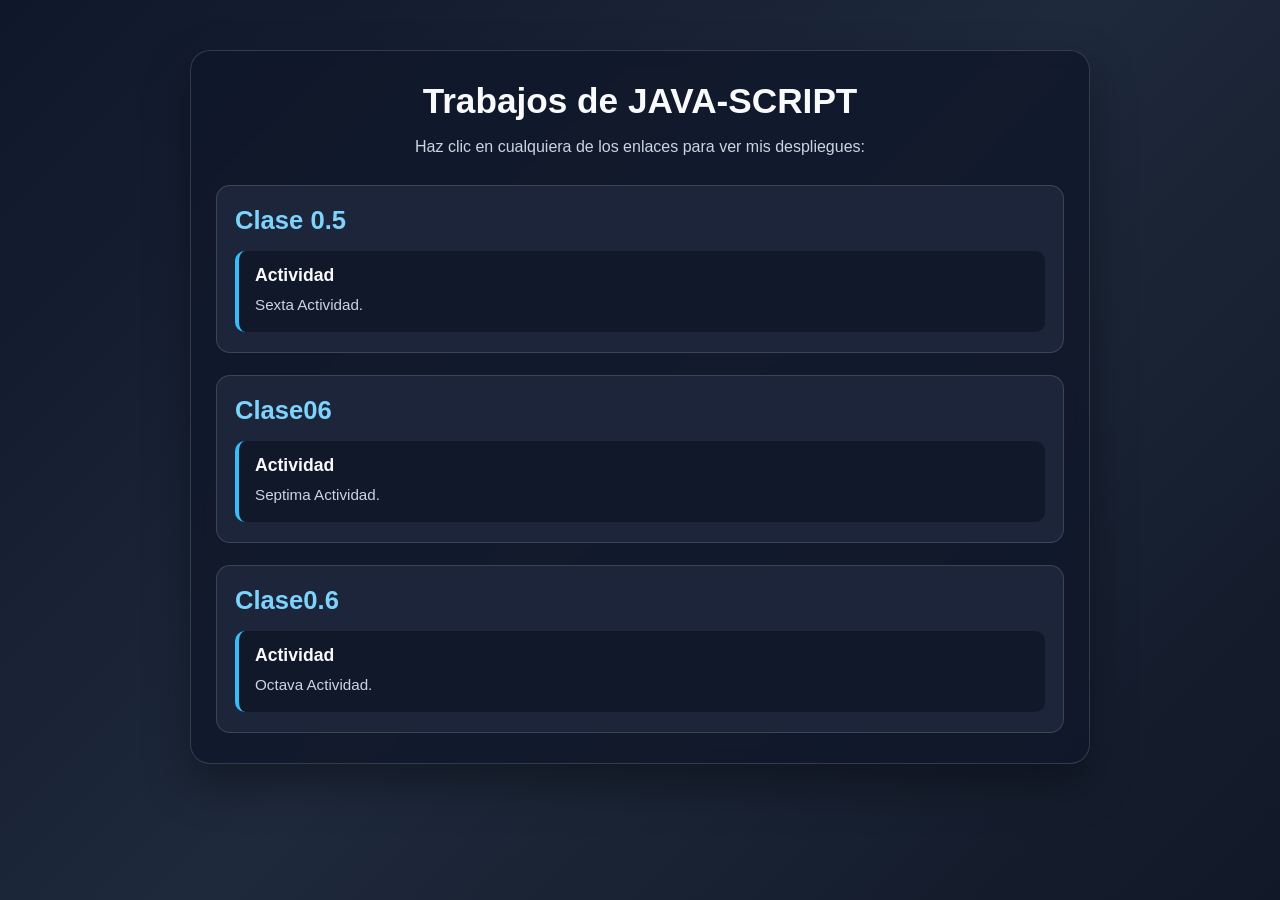
<file: index.html>
<!DOCTYPE html>
<html lang="es">
<head>
    <meta charset="UTF-8">
    <meta name="viewport" content="width=device-width, initial-scale=1.0">
    <title>Clases</title>
    <link rel="stylesheet" href="styles.css">
</head>
<body>
    <main>
        <h1>Trabajos de JAVA-SCRIPT</h1>
        <p>Haz clic en cualquiera de los enlaces para ver mis despliegues:</p>

        <ul class="session-list">
            <li class="session-item">
                <h2>Clase 0.5</h2>
                <ul class="project-list">
                    <li class="project-item">
                        <a href="Clase0.5/js/index.html" target="_blank" rel="noopener noreferrer">Actividad</a>
                        <p>Sexta Actividad.</p>
                    </li>
                </ul>
            </li>
            <li class="session-item">
                <h2>Clase06</h2>
                <ul class="project-list">
                    <li class="project-item">
                        <a href="Clase06/Clase06/index.html" target="_blank" rel="noopener noreferrer">Actividad</a>
                        <p>Septima Actividad.</p>
                    </li>
                </ul>
            </li>
            <li class="session-item">
                <h2>Clase0.6</h2>
                <ul class="project-list">
                    <li class="project-item">
                        <a href="Clase0.6/js/index.html" target="_blank" rel="noopener noreferrer">Actividad</a>
                        <p>Octava Actividad.</p>
                    </li>
                </ul>
            </li>
        </ul>
    </main>
</body>
</html>
</file>
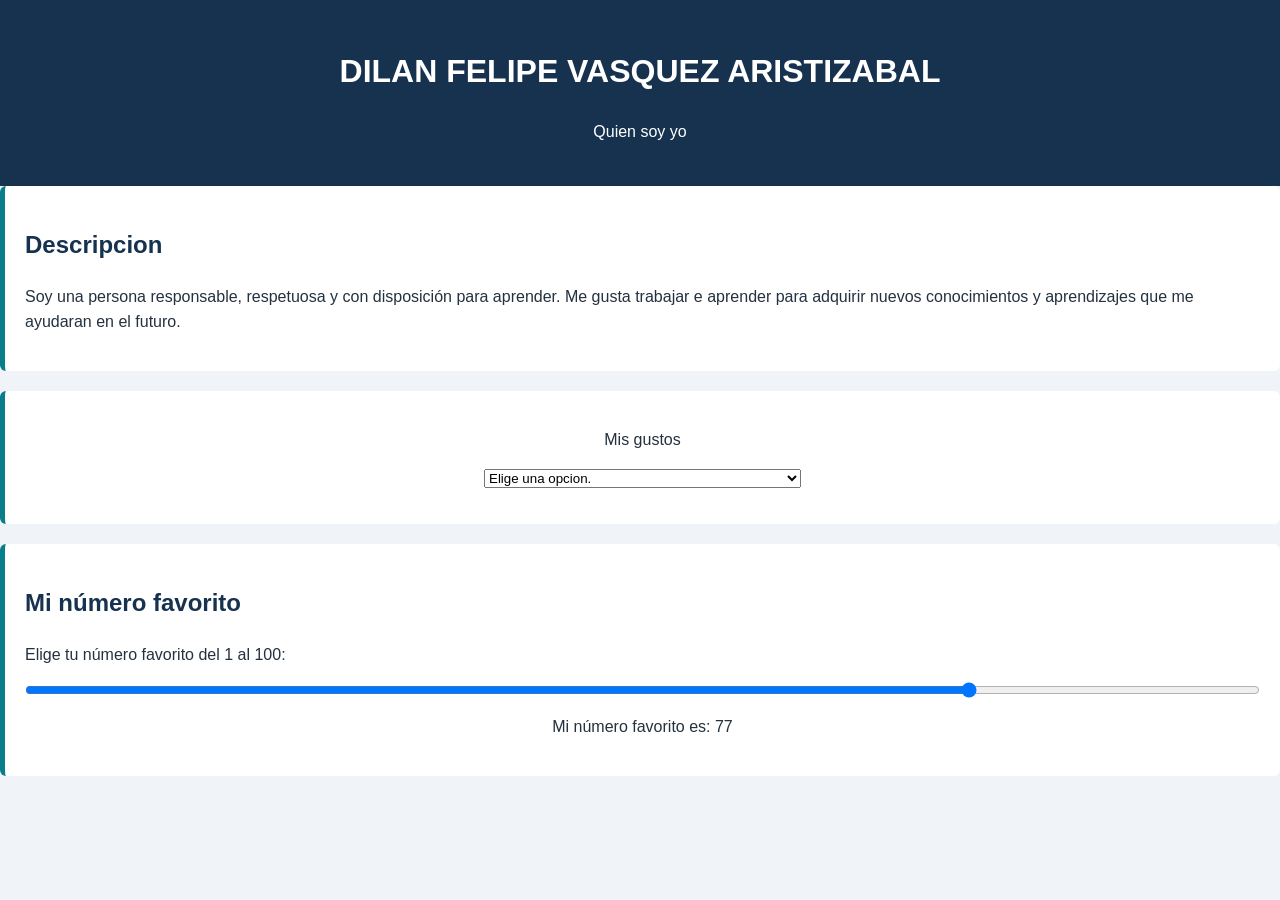
<file: Clase0.5/js/index.html>
<!DOCTYPE html>
<html lang="es">
<head>
  <meta charset="UTF-8">
  <meta name="viewport" content="width=device-width, initial-scale=1.0">
  <title>Todo sobre mi | DILAN FELIPE VASQUEZ ARISTIZABAL</title>
  <link rel="stylesheet" href="style.css">
  </head>
<body>

<header>
    <h1>DILAN FELIPE VASQUEZ ARISTIZABAL</h1>
    <p>Quien soy yo</p>
</header>

<section>
      <h2>Descripcion</h2>
      <p>
        Soy una persona responsable, respetuosa y con disposición
        para aprender. Me gusta trabajar e aprender para adquirir 
        nuevos conocimientos y aprendizajes que me ayudaran en el 
        futuro.
      </p>
    </section>

  <section>
  <label for="gustos"><p class="texto-centrado">Mis gustos</p></label>
    <select id="gustos">
        <option value="">Elige una opcion.</option>
            <option value="deporte">Me gusta el futbol.</option>
            <option value="dibujar">Me gusta un monton dibujar en papel y digital.</option>
            <option value="leer">Me encanta mucho la literatura y los comics.</option>
            <option value="musica">Me fascina el HIP-HOP y sus hipnotizantes beats.</option>
            <option value="cine">Me gustan las peliculas de arte,comedia y accion</option>
        </select>
      <p id="descripcion-gusto" aria-live="polite"></p>
      <img id="imagen-gusto" alt="" hidden>
      </section>

  <section>
    <h2>Mi número favorito</h2>
    <label for="numero-favorito">Elige tu número favorito del 1 al 100:</label>
    <input type="range" id="numero-favorito" min="1" max="100" value="77">
    <p id="numero-favorito-texto" class="texto-centrado">Mi número favorito es: 77</p>
  </section>

  <script src="app.js" defer></script>
</body>
</html>
</file>
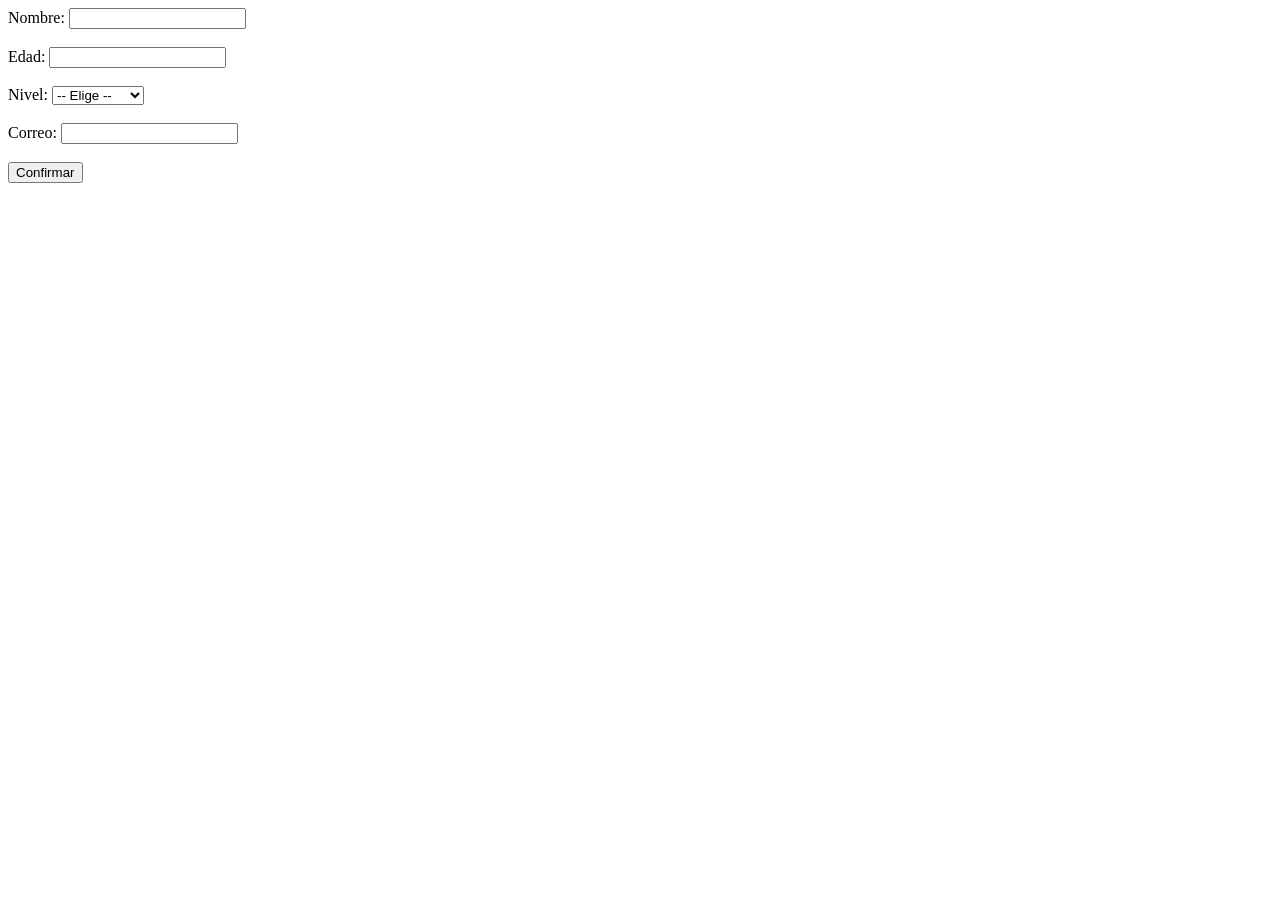
<file: Clase0.7/js/index.html>
<!DOCTYPE html>
<html lang="en">
<head>
    <meta charset="UTF-8">
    <meta name="viewport" content="width=device-width, initial-scale=1.0">
    <title>Registro Corto</title>
</head>
<body>
    <form id="form">
        <!--label>Nombre:</label> <input id="nom" type="text"> <span id="m-nom"></span><br><br>

        <label>Edad:</label> <input id="edad" type="text"> <span id="m-edad"></span><br><br>

        <label>Modalidad:</label>
        <select id="mod">
            <option value="">-- Elige --</option>
            <option>Presencial</option>
            <option>Virtual</option>
        </select> <span id="m-mod"></span><br><br>

        <label>Correo:</label> <input id="correo" type="email"> <span id="m-correo"></span><br><br>

        <button type="submit">Confirmar</button>
   </form>
   <p id="res"></p>-->

    <label>Nombre:</label> <input id="nom" type="text"> <span id="m-nom"></span><br><br>

    <label>Edad:</label> <input id="edad" type="text"> <span id="m-edad"></span><br><br>

      <label>Nivel:</label>
      <select id="nivel">
         <option value="">-- Elige --</option>
         <option>Principiante</option>
         <option>Intermedio</option>
         <option>Avanzada</option>
      </select> <span id="m-nivel"></span><br><br>

      <label>Correo:</label> <input id="correo" type="email"> <span id="m-correo"></span><br><br>

         <button type="submit">Confirmar</button>
      </form>
      <p id="res"></p>
 <script src="app1.js"></script>
</body>
</html>
</file>
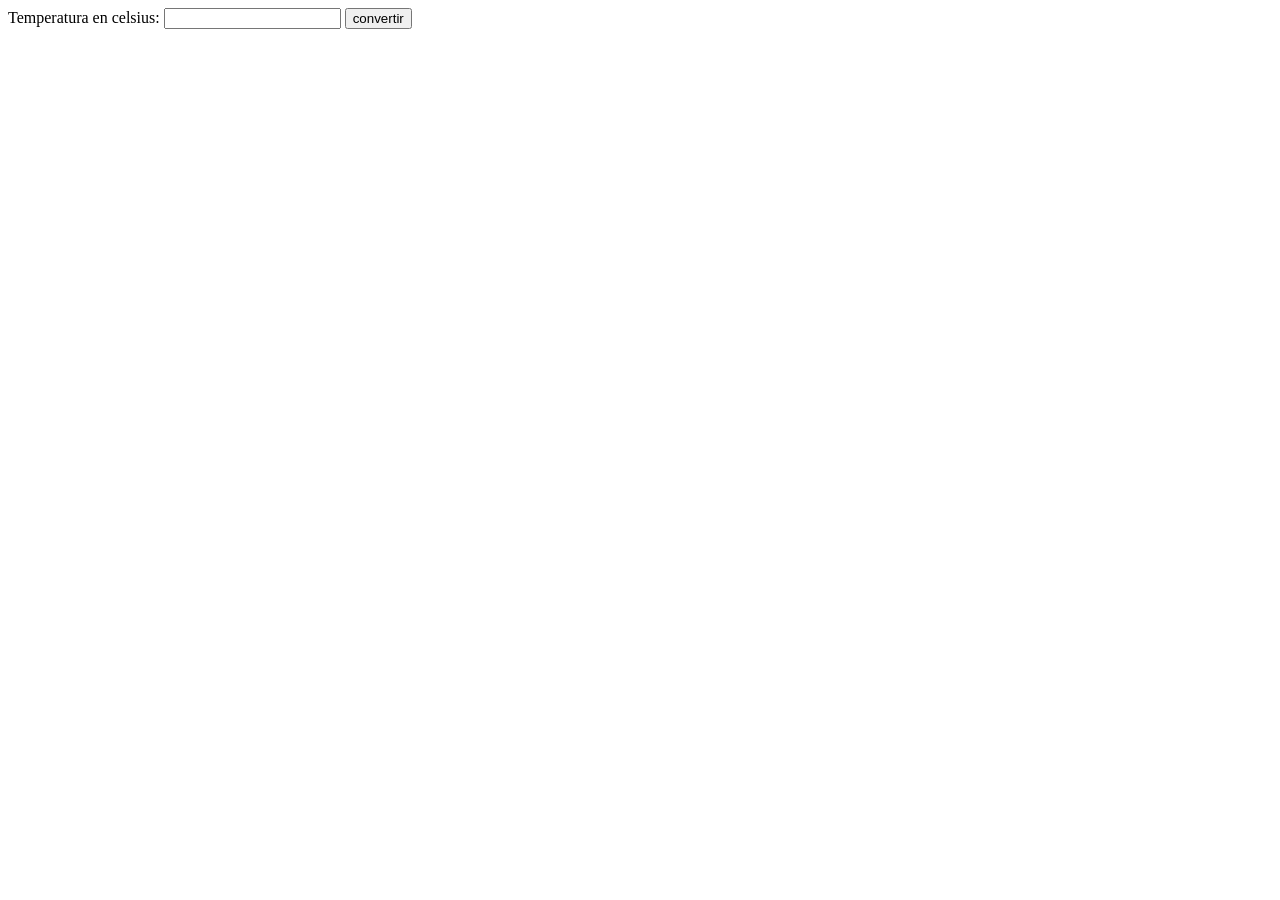
<file: Clase03_DOM1/js/index.html>
<!DOCTYPE html>
<html lang="es-CO">
<head>
    <meta charset="UTF-8">
    <meta name="viewport" content="width=device-width, initial-scale=1.0">
    <title>Primer HTML con DOM</title>
</head>
<body>
    <label for ="celsius">Temperatura en celsius:</label>
    <input id="celsius" type="number" />
    <button id="convertir">convertir</button>
    <p id="resultado"></p>
    <script src="app.js"></script>
</body>
</html>
</file>
<file: styles.css>
* {
    box-sizing: border-box;
    margin: 0;
    padding: 0;
}

body {
    font-family: Arial, Helvetica, sans-serif;
    background: linear-gradient(135deg, #0f172a, #1e293b, #111827);
    color: #e2e8f0;
    min-height: 100vh;
    display: flex;
    justify-content: center;
    align-items: flex-start;
    padding: 50px 20px;
}

main {
    width: 100%;
    max-width: 900px;
    background: rgba(15, 23, 42, 0.8);
    border: 1px solid rgba(148, 163, 184, 0.25);
    border-radius: 20px;
    box-shadow: 0 20px 45px rgba(0, 0, 0, 0.35);
    padding: 30px 25px;
    backdrop-filter: blur(8px);
}

h1 {
    font-size: 2.2rem;
    margin-bottom: 12px;
    color: #f8fafc;
    text-align: center;
}

p {
    font-size: 1rem;
    line-height: 1.7;
    margin-bottom: 25px;
    color: #cbd5e1;
    text-align: center;
}

.session-list {
    list-style: none;
    display: grid;
    gap: 22px;
}

.session-item {
    background: rgba(30, 41, 59, 0.9);
    border: 1px solid rgba(148, 163, 184, 0.25);
    border-radius: 14px;
    padding: 20px 18px;
    transition: transform 0.2s ease, box-shadow 0.2s ease;
}

.session-item:hover {
    transform: translateY(-3px);
    box-shadow: 0 12px 28px rgba(59, 130, 246, 0.2);
}

.session-item h2 {
    font-size: 1.6rem;
    margin-bottom: 16px;
    color: #7dd3fc;
}

.project-list {
    list-style: none;
    display: grid;
    gap: 14px;
}

.project-item {
    background: rgba(15, 23, 42, 0.9);
    border-left: 4px solid #38bdf8;
    border-radius: 10px;
    padding: 14px 16px;
}

.project-item a {
    display: inline-block;
    text-decoration: none;
    color: #f8fafc;
    font-weight: 700;
    font-size: 1.1rem;
    margin-bottom: 6px;
    transition: color 0.2s ease;
}

.project-item a:hover {
    color: #7dd3fc;
}

.project-item p {
    margin: 0;
    font-size: 0.95rem;
    color: #cbd5e1;
    text-align: left;
}

@media (max-width: 600px) {
    main {
        padding: 20px 15px;
    }

    h1 {
        font-size: 1.8rem;
    }

    .session-item h2 {
        font-size: 1.3rem;
    }

    .project-item a {
        font-size: 1rem;
    }
}
</file>
<file: Clase0.5/js/style.css>
body {
      font-family: Arial, sans-serif;
      margin: 0;
      background-color: #f0f4f8;
      color: #24313f;
      line-height: 1.6;
    }

    header {
      background-color: #16324f;
      color: white;
      text-align: center;
      padding: 25px;
    }

    header img {
      width: 140px;
      height: 140px;
      border-radius: 50%;
      border: 3px solid white;
    }

    nav {
      background-color: #eaf2f8;
      padding: 15px;
      text-align: center;
    }

    nav a {
      margin: 0 15px;
      color: #16324f;
      font-weight: bold;
      text-decoration: none;
    }

    main {
      max-width: 850px;
      margin: 25px auto;
      padding: 0 15px;
    }

    section {
      background-color: white;
      margin-bottom: 20px;
      padding: 20px;
      border-left: 5px solid #087e8b;
      border-radius: 6px;
    }

    h2 {
      color: #16324f;
    }

    footer {
      background-color: #16324f;
      color: white;
      text-align: center;
      padding: 15px;
    }

    footer a {
      color: white;
    }

    .texto-centrado {
      text-align: center;
    }

    #gustos {
      display: block;
      margin: 0 auto;
    }

    #numero-favorito {
      display: block;
      width: 100%;
      margin: 15px 0;
    }

    #descripcion-gusto {
      text-align: center;
    }

    #imagen-gusto {
      display: block;
      width: min(100%, 520px);
      max-height: 320px;
      object-fit: contain;
      margin: 18px auto 0;
      border-radius: 6px;
    }

    #imagen-gusto[hidden] {
      display: none;
    }
</file>
